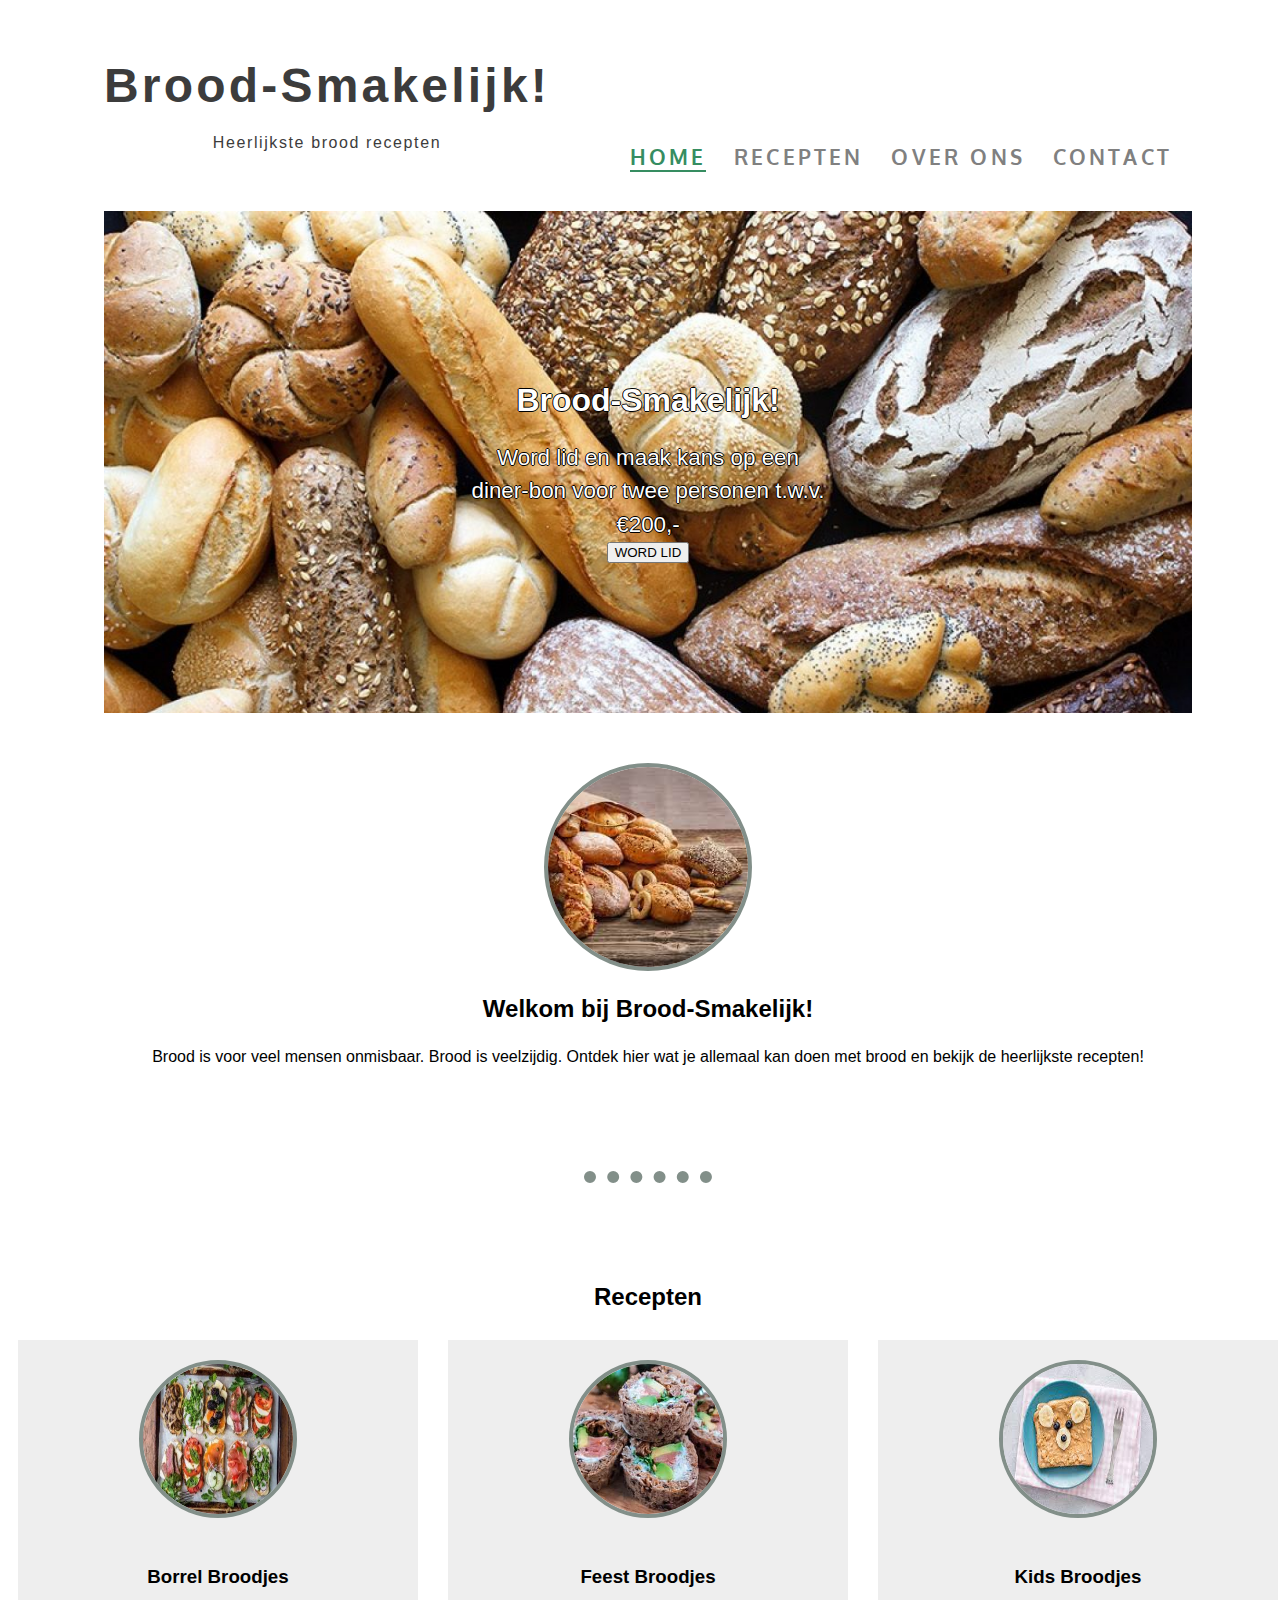
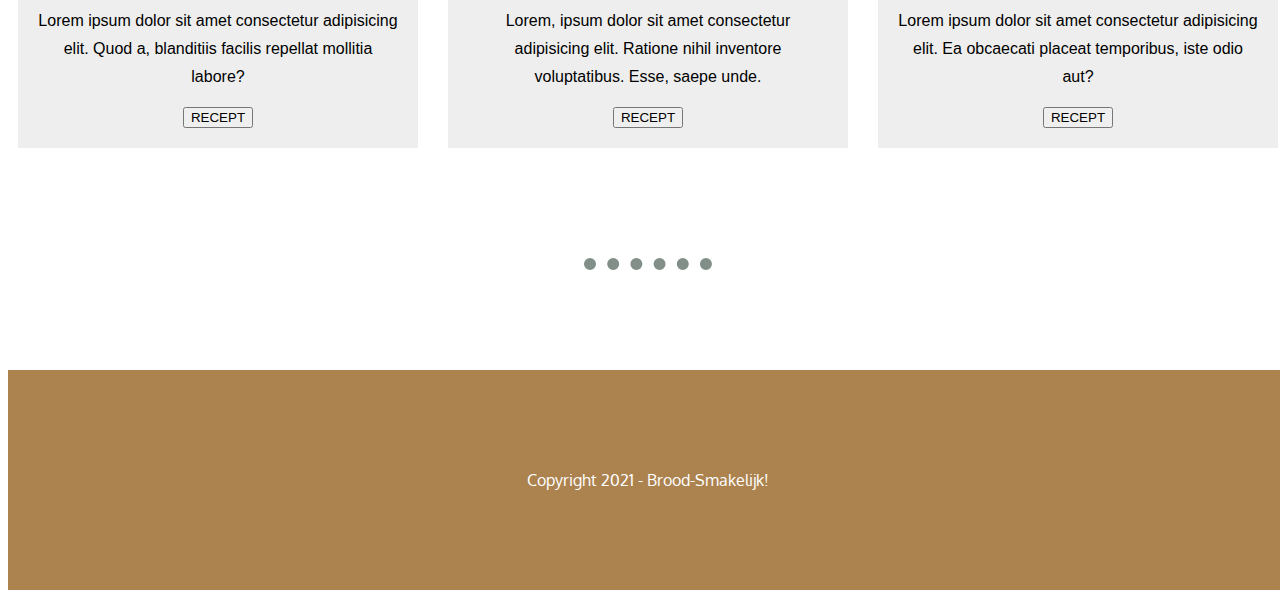
<file: index.html>
<!DOCTYPE html>
<html>

<head>
    <!--Opdracht 010 - Hackathon: maak eigen website met HTML/CSS -->
    <meta charset="UTF-8">
    <meta name="viewport" content="width=device-width, initial-scale=1.0">
    <title> Brood-Smakelijk! - Home </title>
    <link rel="preconnect" href="https://fonts.gstatic.com">
    <link href="https://fonts.googleapis.com/css2?family=Dancing+Script&family=Oxygen:wght@300&display=swap"
        rel="stylesheet">
    <link rel="stylesheet" type="text/css" href="styles.css">
</head>

<body>
    <header class="container">
        <div class="logo-head">

            <h1 class="logo">Brood-Smakelijk!</h1>
            <p class="logo-subtitle">Heerlijkste brood recepten</p>

        </div>
        <div class="navbar">
            <nav>
                <ul class="main-nav">
                    <li class="nav-item"><a class="nav-link current-page" href="index.html">HOME</a></li>
                    <li class="nav-item"><a class="nav-link" href="recepten.html">RECEPTEN </a></li>
                    <li class="nav-item"><a class="nav-link" href="about.html">OVER ONS</a></li>
                    <li class="nav-item"><a class="nav-link" href="contact.html">CONTACT</a></li>

                </ul>

            </nav>
        </div>
    </header>

    <main>
        <div class="container">

            <div class="top-container">
                <div class="inner-container-top">
                    <h1>Brood-Smakelijk!</h1>
                    <p class="head-subtitle">
                        Word lid en maak kans op een diner-bon voor twee personen t.w.v. €200,-
                    </p>
                    <a href="contact.html"><button class="lid-btn">WORD LID</button></a>

                </div>
            </div>

        </div>

        <div class="bio-container">
            <div>
                <img class="bio-img" src="directory/luxe-brood-assorti000.jpg" alt="brood">
            </div>
            <div class="bio-text">
                <h2>Welkom bij Brood-Smakelijk!</h2>
                <p>Brood is voor veel mensen onmisbaar. Brood is veelzijdig. Ontdek hier wat
                    je allemaal kan doen met brood en bekijk de heerlijkste recepten!</p>

            </div>

        </div>

        <hr>

        <h2>Recepten</h2>
        <div class="middle-container-special">
            <div class="special">
                <img class="product-img" src="directory/brood-assorti000.jpg" alt="borrel-brood">
                <h3>Borrel Broodjes</h3>
                <p>Lorem ipsum dolor sit amet consectetur adipisicing elit. Quod a, blanditiis facilis repellat
                    mollitia labore?</p>
                <a href="#"><button class="recept-btn">RECEPT</button></a>

            </div>
            <div class="special">
                <img class="product-img" src="directory/brood-sushi.jpg" alt="feest-brood">
                <h3>Feest Broodjes</h3>
                <p>Lorem, ipsum dolor sit amet consectetur adipisicing elit. Ratione nihil inventore voluptatibus.
                    Esse, saepe unde.</p>
                <a href="#"><button class="recept-btn">RECEPT</button></a>

            </div>
            <div class="special">
                <img class="product-img" src="directory/brood-kind000.jpg" alt="kids-brood">
                <h3>Kids Broodjes</h3>
                <p>Lorem ipsum dolor sit amet consectetur adipisicing elit. Ea obcaecati placeat temporibus, iste
                    odio aut?</p>
                <a href="#"><button class="recept-btn">RECEPT</button></a>

            </div>

        </div>
        <hr>

    </main>



    <footer>
        Copyright 2021 - Brood-Smakelijk!
    </footer>


</body>

</html>
</file>
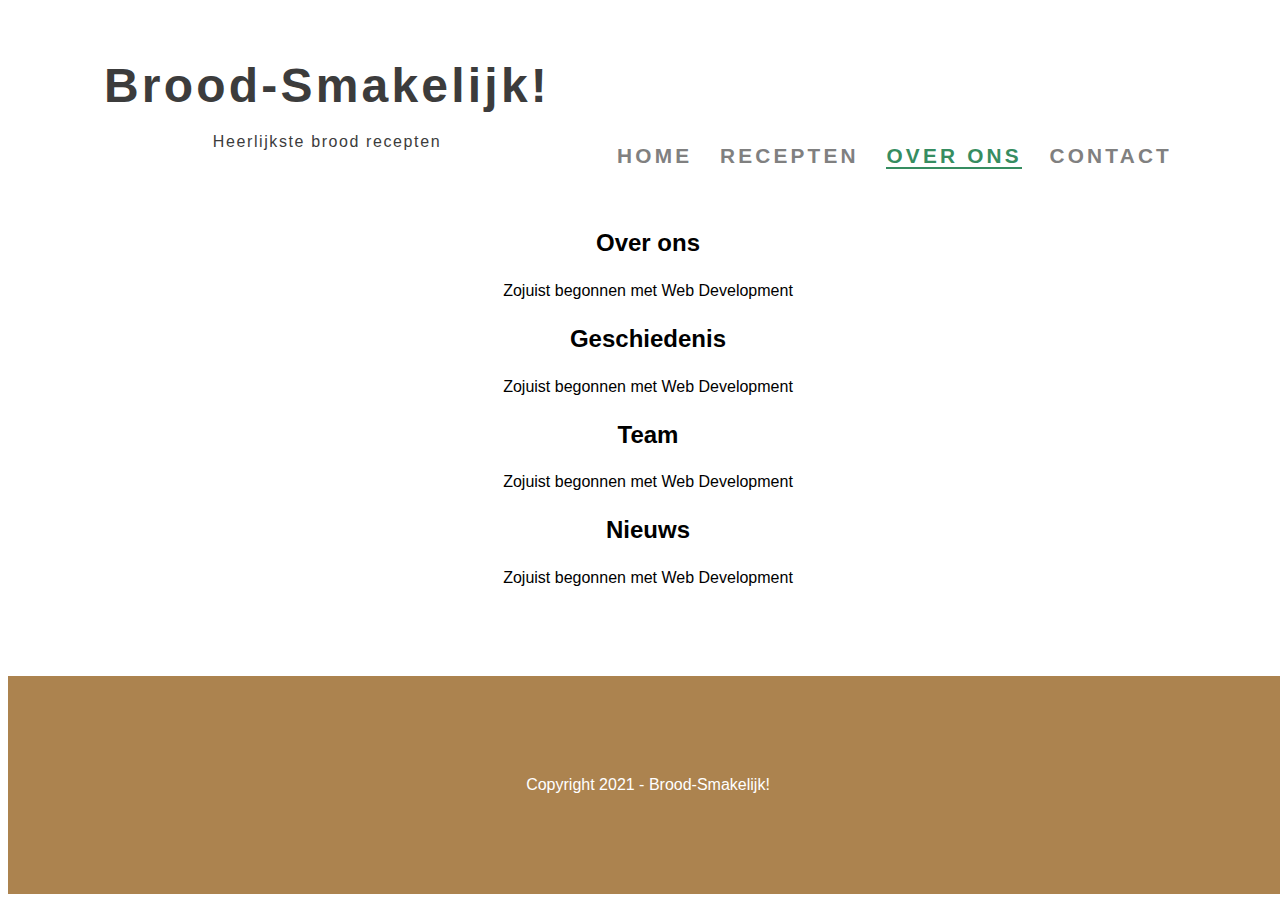
<file: about.html>
<!DOCTYPE html>
<html>

<head>
    <!--Opdracht 010 - Hackathon: maak eigen website met HTML/CSS -->
    <meta charset="UTF-8">
    <meta name="viewport" content="width=device-width, initial-scale=1.0">
    <title> Brood-Smakelijk! - About_me </title>
    <link rel="stylesheet" type="text/css" href="styles.css">
</head>

<body>
    <header class="container">
        <div class="logo-head">

            <h1 class="logo">Brood-Smakelijk!</h1>
            <p class="logo-subtitle">Heerlijkste brood recepten</p>

        </div>
        <div class="navbar">
            <nav>
                <ul class="main-nav">
                    <li class="nav-item"><a class="nav-link" href="index.html">HOME</a></li>
                    <li class="nav-item"><a class="nav-link" href="recepten.html">RECEPTEN </a></li>
                    <li class="nav-item"><a class="nav-link current-page" href="about.html">OVER ONS</a></li>
                    <li class="nav-item"><a class="nav-link" href="contact.html">CONTACT</a></li>

                </ul>

            </nav>
        </div>
    </header>

    <main>

        <h2>Over ons </h2>
        <p>Zojuist begonnen met Web Development </p>


        <h2>Geschiedenis </h2>
        <p>Zojuist begonnen met Web Development </p>

        <h2>Team </h2>
        <p>Zojuist begonnen met Web Development </p>
        <h2>Nieuws </h2>
        <p>Zojuist begonnen met Web Development </p>

    </main>

    <br>



    <footer>
        Copyright 2021 - Brood-Smakelijk!
    </footer>

</body>

</html>
</file>
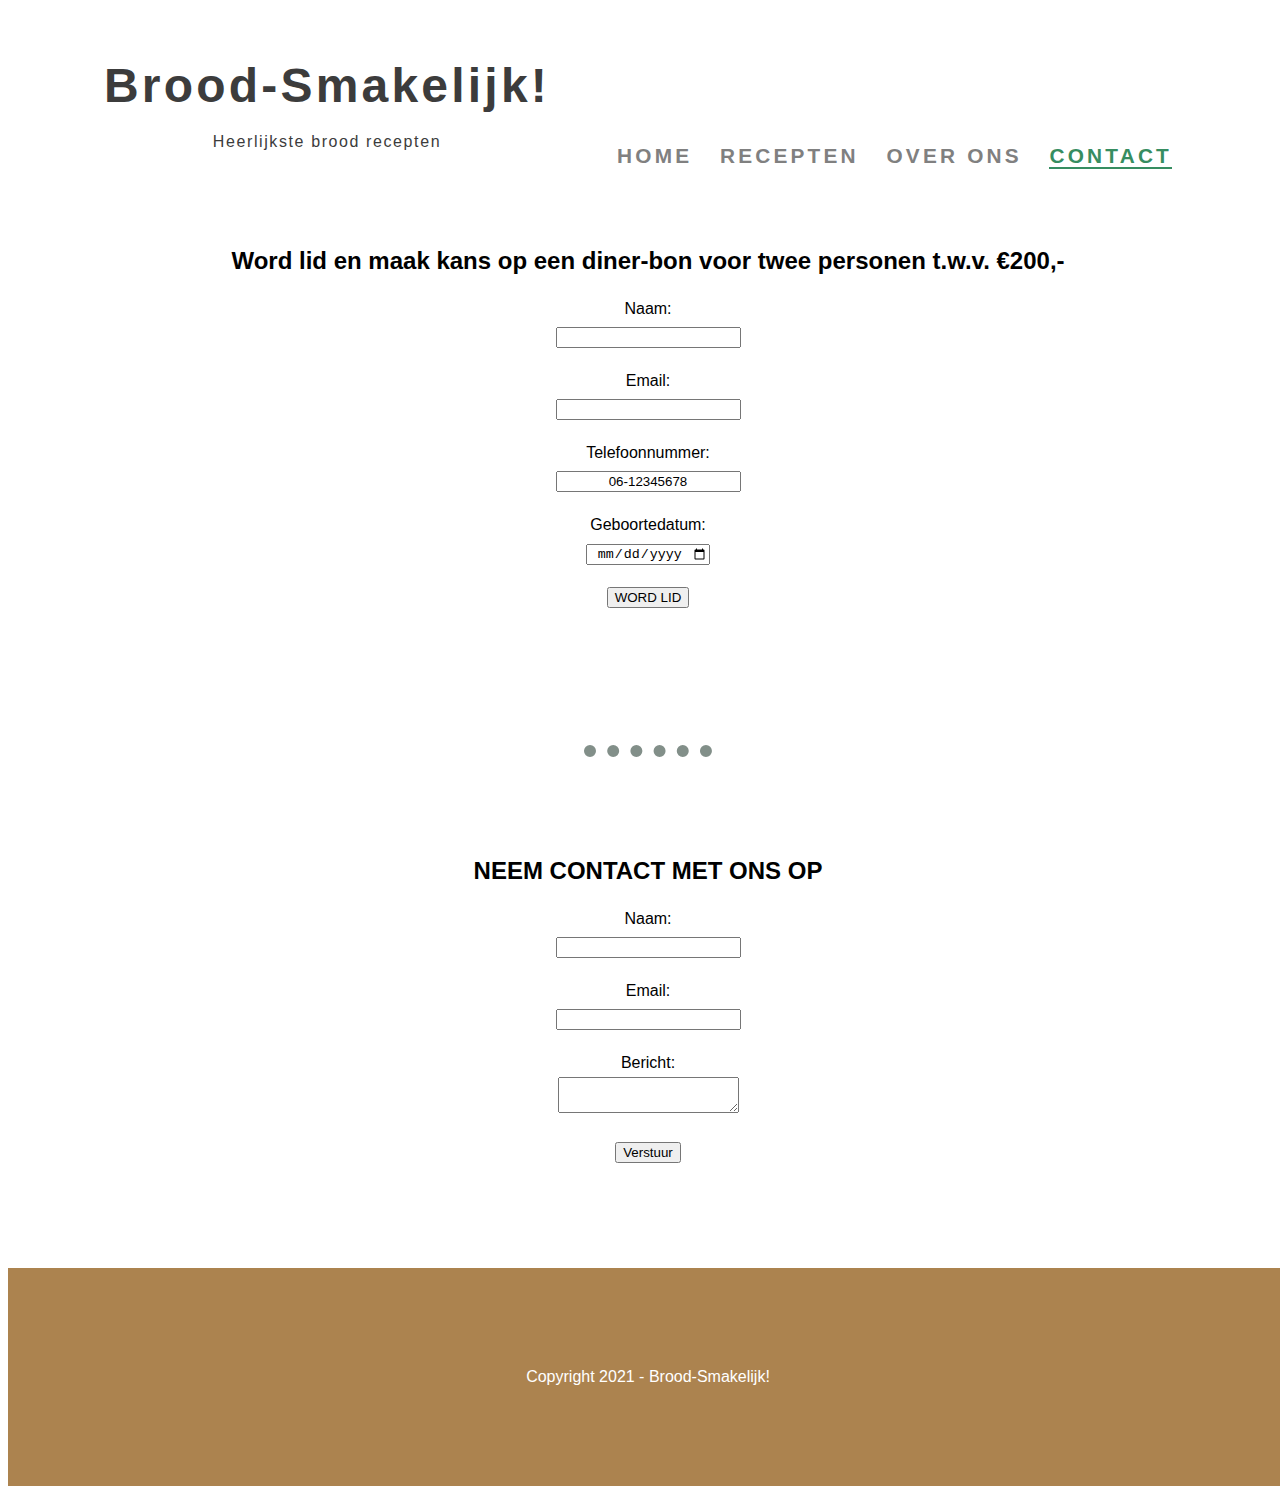
<file: contact.html>
<!DOCTYPE html>
<html>

<head>
    <!--Opdracht 010 - Hackathon: maak eigen website met HTML/CSS -->
    <meta charset="UTF-8">
    <meta name="viewport" content="width=device-width, initial-scale=1.0">
    <title> Brood-Smakelijk! - Contactformulier </title>
    <link rel="stylesheet" type="text/css" href="styles.css">
</head>

<body>

    <header class="container">
        <div class="logo-head">

            <h1 class="logo">Brood-Smakelijk!</h1>
            <p class="logo-subtitle">Heerlijkste brood recepten</p>

        </div>
        <div class="navbar">
            <nav>
                <ul class="main-nav">
                    <li class="nav-item"><a class="nav-link" href="index.html">HOME</a></li>
                    <li class="nav-item"><a class="nav-link" href="recepten.html">RECEPTEN </a></li>
                    <li class="nav-item"><a class="nav-link" href="about.html">OVER ONS</a></li>
                    <li class="nav-item"><a class="nav-link current-page" href="contact.html">CONTACT</a></li>

                </ul>

            </nav>
        </div>
    </header>
    <main>
        <br>

        <h2>Word lid en maak kans op een diner-bon voor twee personen t.w.v. €200,- </h2>

        <div class="contact-form">
            <form name="contactlijst" method="POST" data-netlify="true">
                <p><label>Naam: <br><input type="text" name="membername" /></label>
                </p>
                <p><label>Email: <br><input type="email" name="memberemail" /></label>
                </p>
                <p><label>Telefoonnummer: <br><input type="tel" name="membertel" value="06-12345678" /></label>
                </p>
                <p><label>Geboortedatum: <br><input type="date" name="date" /></label>
                </p>
                <p><button type="lid_btn">WORD LID</button>
                </p>

                <br>
                <hr>

                <h2>NEEM CONTACT MET ONS OP</h2>
                <p><label>Naam: <br><input type="text" name="name" /></label>
                </p>
                <p><label>Email: <br><input type="email" name="email" /></label>
                </p>
                <p><label>Bericht: <br><textarea name="Bericht"></textarea></label>
                </p>
                <p><button type="submit_btn">Verstuur</button>
                </p>


                <br>

            </form>
        </div>
    </main>

    <br>


    <footer>
        Copyright 2021 - Brood-Smakelijk!
    </footer>

</body>

</html>
</file>
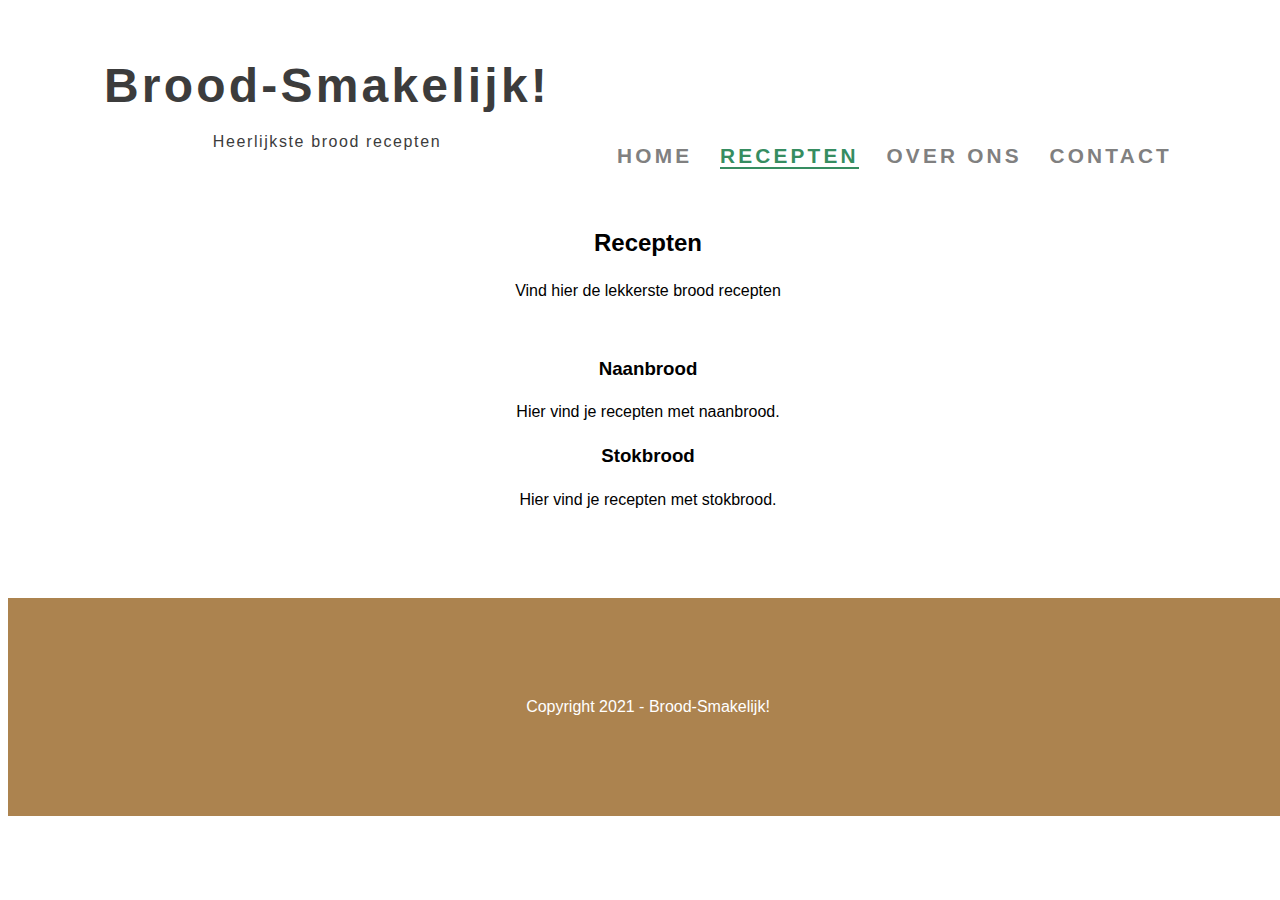
<file: recepten.html>
<!DOCTYPE html>
<html>

<head>
    <!--Opdracht 010 - Hackathon: maak eigen website met HTML/CSS -->
    <meta charset="UTF-8">
    <meta name="viewport" content="width=device-width, initial-scale=1.0">
    <title> Brood-Smakelijk! - Recepten </title>
    <link rel="stylesheet" type="text/css" href="styles.css">
</head>

<body>
    <header class="container">
        <div class="logo-head">

            <h1 class="logo">Brood-Smakelijk!</h1>
            <p class="logo-subtitle">Heerlijkste brood recepten</p>

        </div>
        <div class="navbar">
            <nav>
                <ul class="main-nav">
                    <li class="nav-item"><a class="nav-link" href="index.html">HOME</a></li>
                    <li class="nav-item"><a class="nav-link current-page" href="recepten.html">RECEPTEN </a></li>
                    <li class="nav-item"><a class="nav-link" href="about.html">OVER ONS</a></li>
                    <li class="nav-item"><a class="nav-link" href="contact.html">CONTACT</a></li>

                </ul>

            </nav>
        </div>
    </header>

    <main>
        <div class="container">
            <div class="recepten_CSS">
                <h2>Recepten</h2>
                <p>Vind hier de lekkerste brood recepten </p>
                <br>
                <h3> Naanbrood </h3>
                <p>Hier vind je recepten met naanbrood. </p>
                <h3> Stokbrood </h3>
                <p> Hier vind je recepten met stokbrood. </p>
            </div>
        </div>


        <br>


    </main>

    <footer>
        Copyright 2021 - Brood-Smakelijk!
    </footer>


</body>

</html>
</file>
<file: styles.css>
* {
    text-align: center;
}


header { 
    color:#3c3c3c;
    letter-spacing: 0.2em;
    font-family: 'Segoe UI', Tahoma, Geneva, Verdana, sans-serif;
    margin: 10px;
}


body {
    width: 100%;
    font-family: Tahoma, Verdana, sans-serif;
}


p {
    line-height: 1.75;
}


hr {
    border-color: #828f89;
    margin: 100px auto;
    border-style: dotted none none;
    border-width: 12px;
    width: 10%;
}




/* NAV-BAR/HEADER */
 /* font-family: 'Dancing Script', cursive; */

.logo-head {
    text-align: center;
}


.logo {
    color:#3c3c3c;
    font-size: 3em;
    margin-top: 50px;
    padding: 0;
}


.logo-subtitle {
    letter-spacing: 0.1em;
    margin-top: -40px;
    margin-bottom: 30px;
}


.navbar {
    text-align: center;
    margin-bottom:25px;
}


.nav-item {
    display: inline-block;
    margin-top: 20px;
   
}


.nav-link {
    text-decoration: none;
    color: grey;
    margin-right: 20px;
    font-weight: 700;
    font-size: 1.3em;
    font-family: 'Oxygen', sans-serif;
}


.nav-link:hover {
    color: #368d61;
}


.current-page {
    color: #368d61;
    border-bottom: 2px solid #368d61;
}


.head-subtitle {
    line-height: 1.5;
    margin-bottom: 30px;
    font-size: 1.4em;
}


.bio-text {
    padding: 0 70px;
}



/* LAYOUT */

.container {
    width: 100%;
    text-align: center;
}


.top-container {
    background-image: url(directory/brood-assorti.jpg);
    background-repeat: no-repeat;
    background-size: cover;
    height: 100%;
    width: 100%;

}


.inner-container-top {
    color: #fff;
    font-variant:inherit ;
    text-shadow: -1px 0 black, 0 1px black, 1px 0 black, 0 -1px black;
    padding: 150px 25px;
    text-align: center;
   
}


.bio-container {
    margin: 50px auto;
    text-align: center;
}


.bio-img {
    width: 200px;
    height: 200px;
    object-fit: cover;
    border-radius: 100%;
    border: 4px solid #828f89;
}


.product-img {
    width: 150px;
    height: 150px;
    border-radius: 100%;
    border: 4px solid #828f89;
    margin-bottom: 25px;
}


.special {
    background-color: #eeeeee;
    padding: 20px;
    margin: 10px;
}


.top-container-about {
    background-image: url(../images/urk.jpg);
    background-repeat: no-repeat;
    background-size: cover;
    height: 100%;
    width: 100%;
}
    

footer {
        background-color: #ac834f;
        padding: 100px 0;
        text-align: center;
        font-family: 'Oxygen', sans-serif;
        font-weight: 400;
        color: #fff;
        margin-top: 50px;    
    }



/* MEDIA QUERIES */

@media (min-width: 1000px) {

    .container {
        width: 85%;
        margin: 0 auto;
    }


    .middle-container-special {
        display: grid;
        grid-template-columns: repeat(3, 1fr);
        grid-template-rows: 2fr;
        grid-column-gap: 10px;
        grid-row-gap: 0;
    }


    header {
        display: grid;
        grid-auto-flow: column;  
    }


    .head-subtitle {
        width: 35%;
        margin: 0 auto;
    }


    .logo-head {
        display: grid;
        justify-content: start;
    }


    .navbar {
        display: grid;
        justify-content: end;
        margin-top: 100px;
    }
</file>
